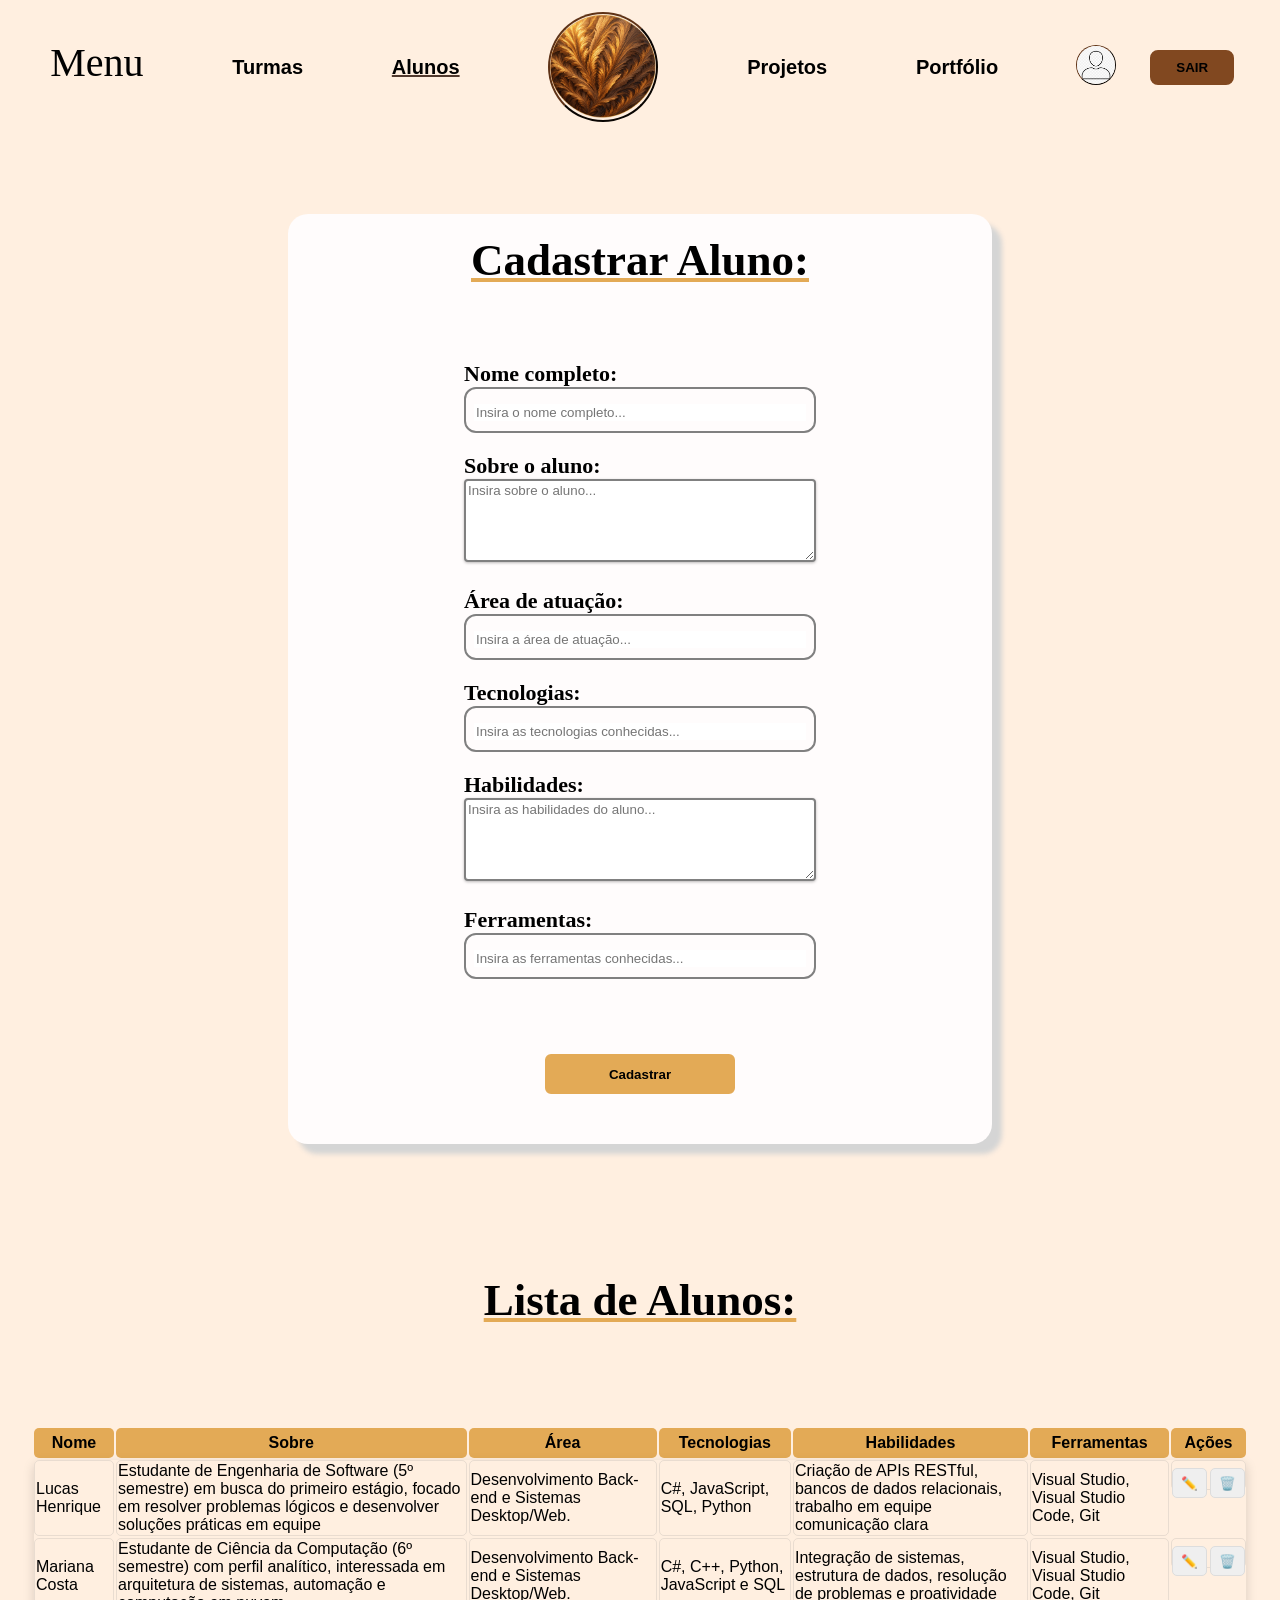
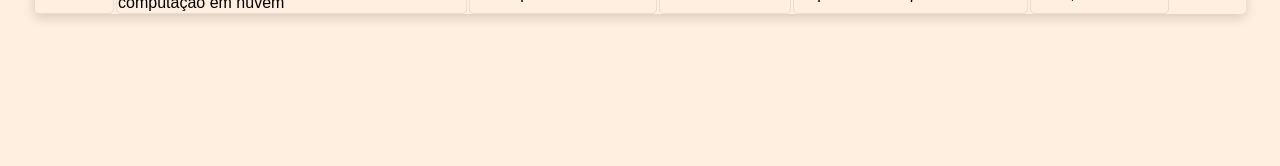
<file: alunos.html>
<!DOCTYPE html>
<html lang="pt-br">
<head>
    <meta charset="UTF-8">
    <meta name="viewport" content="width=device-width, initial-scale=1.0">
    <title>Cadastro e Listagem - Alunos</title>
    <link rel="stylesheet" href="alunos.css">
</head>
<body>
    <header>
        <nav>
            <ul>
                <p><a href="menu.html">Menu</a></p>
                <li><a href="turmas.html">Turmas</a></li>
                <li style="text-decoration: underline rgb(80, 56, 45);"><a href="alunos.html"></a>Alunos</li>

                <img src="img/logo.png" alt="Logo">

                <li><a href="projetos.html">Projetos</a></li>
                <li><a href="portfolio.html">Portfólio</a></li>
            </ul>

            <div>
                <img src="img/perfil.jpeg" alt="Perfil" class="img-perfil">
            </div>

            <button class="btn-sair"><a href="index.html">SAIR</a></button>
        </nav>
    </header>
    <section>



        <form action="">
            <h2>Cadastrar Aluno:</h2>
            <fieldset>
                <div class="nome">
                    <label for="name"><b>Nome completo:</b></label>
                    <div class="input-item">
                        <i class="fa-solid fa-user"></i>
                        <input type="text" id="nome" placeholder="Insira o nome completo...">
                    </div>
                </div>

                <div class="sobre">
                    <label for="sobre"><b>Sobre o aluno:</b></label>
                    <div>
                        <i class="fa-solid fa-phone"></i>
                        <textarea id="sobre" rows="5" placeholder="Insira sobre o aluno..."></textarea>
                    </div>
                </div>

                <div class="area">
                    <label for="area"><b>Área de atuação:</b></label>
                    <div class="input-item">
                        <i class="fa-regular fa-envelope"></i>
                        <input type="text" id="area" placeholder="Insira a área de atuação...">
                    </div>
                </div>

                <div class="tecnologias">
                    <label for="tecnologias"><b>Tecnologias:</b></label>
                    <div class="input-item">
                        <i class="fa-solid fa-phone"></i>
                        <input id="tecnologias" type="text" placeholder="Insira as tecnologias conhecidas...">
                    </div>
                </div>

                <div class="habilidades">
                    <label for="habilidades"><b>Habilidades:</b></label>
                    <div>
                        <i class="fa-solid fa-phone"></i>
                        <textarea id="habilidades" rows="5" placeholder="Insira as habilidades do aluno..."></textarea>
                    </div>
                </div>

                <div class="ferramentas">
                    <label for="ferramentas"><b>Ferramentas:</b></label>
                    <div class="input-item">
                        <i class="fa-solid fa-phone"></i>
                        <input id="ferramentas" type="text" placeholder="Insira as ferramentas conhecidas...">
                    </div>
                </div>
            </fieldset>

            <button class="btn-cadastro"><a href="#"></a><b>Cadastrar</b></button>

        </form>
    </section>


    <h3>Lista de Alunos:</h3>


    <table>
        <thead>
            <th>Nome</th>
            <th>Sobre</th>
            <th>Área</th>
            <th>Tecnologias</th>
            <th>Habilidades</th>
            <th>Ferramentas</th>
            <th class="acoes2">Ações</th>
        </thead>

        <tbody>
            <tr>
                <td>Lucas Henrique</td>
                <td>Estudante de Engenharia de Software (5º semestre) em busca do 
                    primeiro estágio, focado em resolver problemas lógicos e desenvolver 
                    soluções práticas em equipe</td>
                    <td>Desenvolvimento Back-end e Sistemas Desktop/Web.</td>
                <td>C#, JavaScript, SQL, Python</td>
                <td>Criação de APIs RESTful, bancos de dados relacionais, trabalho em equipe 
                    comunicação clara</td>
                    <td>Visual Studio, Visual Studio Code, Git</td>
                <td class="acoes">
                    <button class="editar">✏️</button>
                    <button class="excluir">🗑️</button>
                </td>
            </tr>

            <tr>
                <td>Mariana Costa</td>
                <td>Estudante de Ciência da Computação (6º semestre) com perfil analítico, 
                    interessada em arquitetura de sistemas, automação e computação em nuvem</td>
                <td>Desenvolvimento Back-end e Sistemas Desktop/Web.</td>
                <td>C#, C++, Python, JavaScript e SQL</td>
                <td>Integração de sistemas, estrutura de dados, resolução de problemas e proatividade</td>
                <td>Visual Studio, Visual Studio Code, Git</td>
                <td class="acoes">
                    <button class="editar">✏️</button>
                    <button class="excluir">🗑️</button>
                </td>
            </tr>
        </tbody>
    </table>
</body>
</html>
</file>
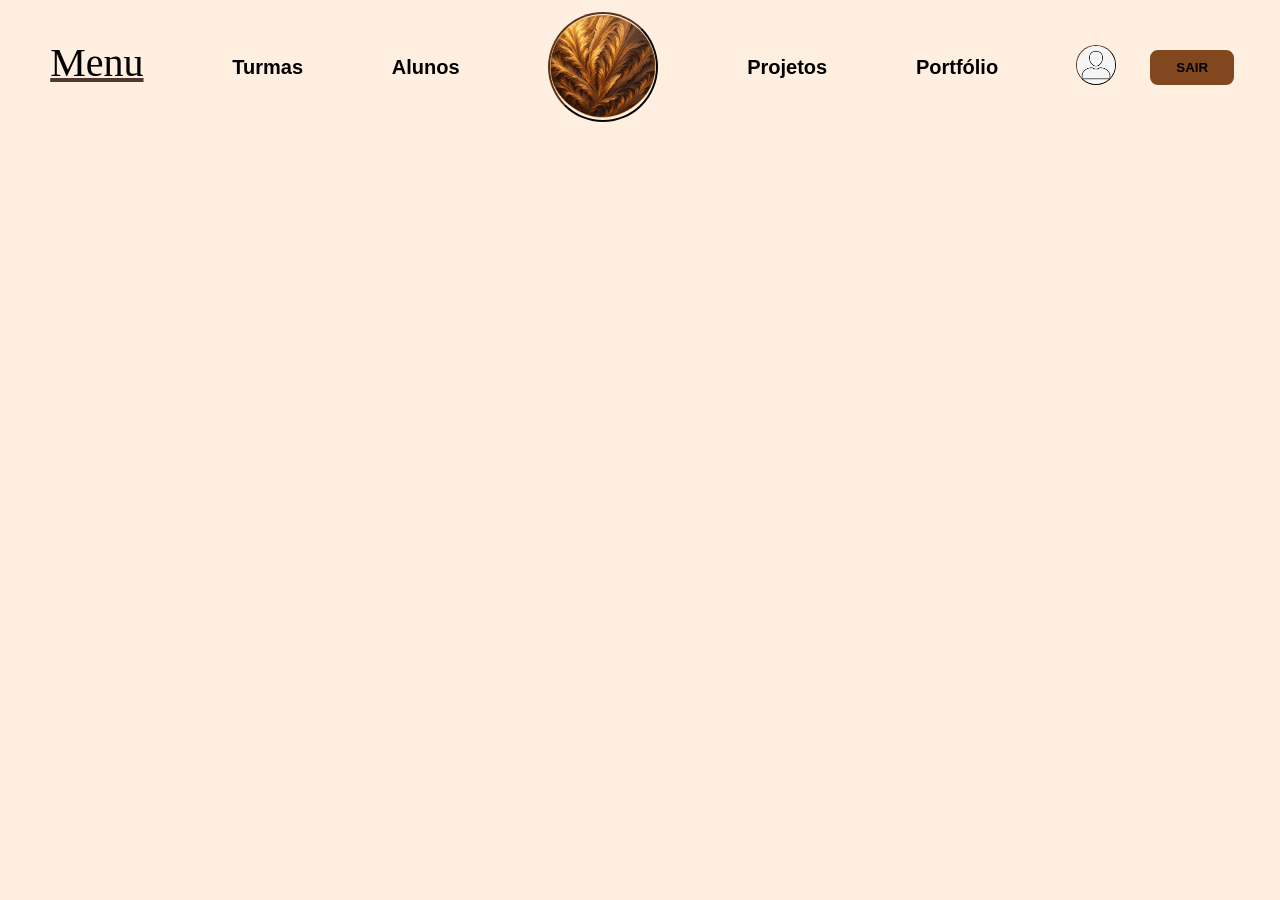
<file: menu.html>
<!DOCTYPE html>
<html lang="pt-br">
<head>
    <meta charset="UTF-8">
    <meta name="viewport" content="width=device-width, initial-scale=1.0">
    <title>Menu</title>
    <link rel="stylesheet" href="menu.css">
</head>
<body>
    <header>
        <nav>
            <ul>
                <p style="text-decoration: underline rgb(80, 56, 45);"><a href="menu.html">Menu</a></p>
                <li><a href="turmas.html">Turmas</a></li>
                <li><a href="alunos.html">Alunos</a></li>

                <img src="img/logo.png" alt="Logo">
                
                <li><a href="projetos.html">Projetos</a></li>
                <li><a href="portfolio.html">Portfólio</a></li>
            </ul>

            <div>
                <img src="img/perfil.jpeg" alt="Perfil" class="img-perfil">
            </div>

            <button class="btn-sair"><a href="index.html">SAIR</a></button>
        </nav>
    </header>
</body>
</html>
</file>
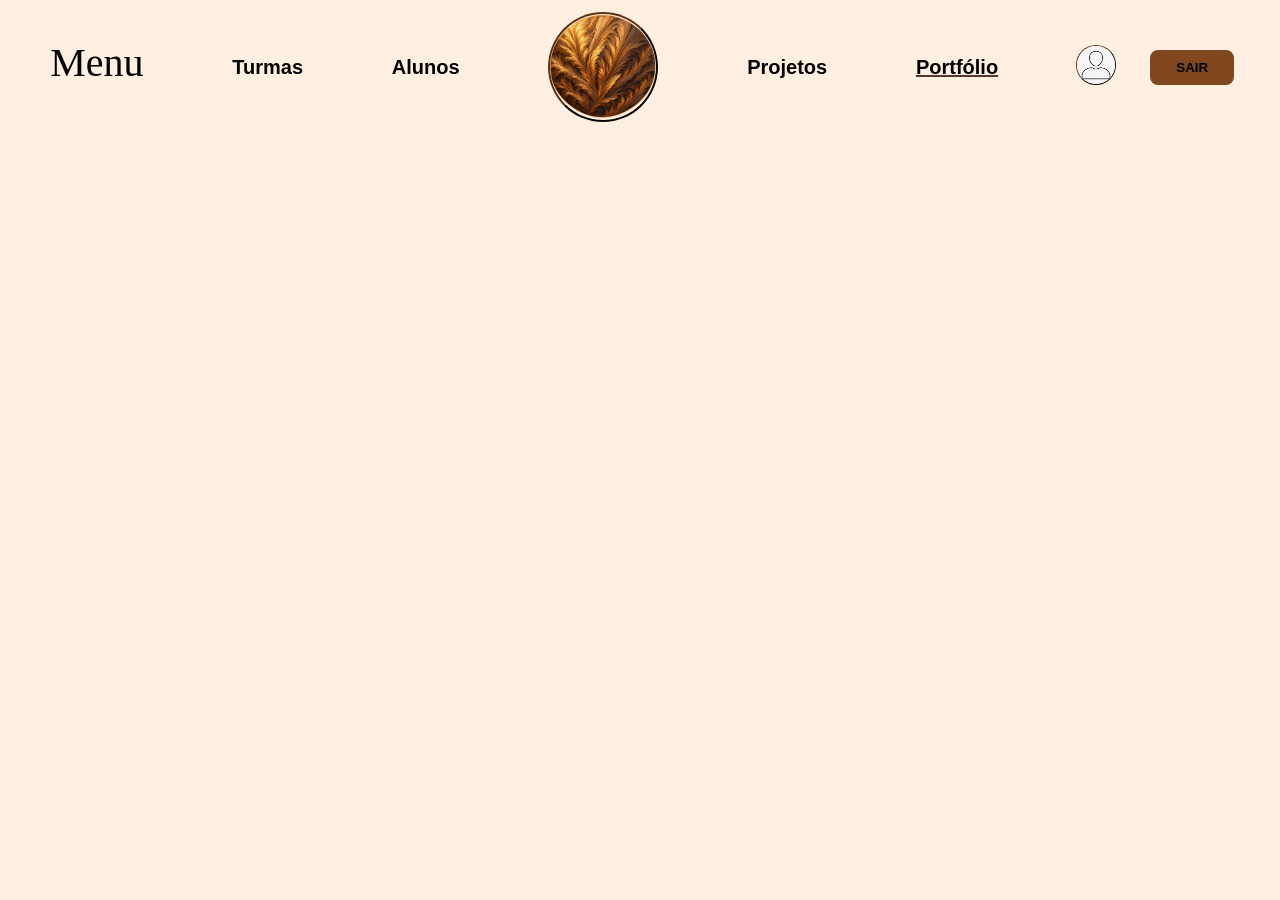
<file: portfolio.html>
<!DOCTYPE html>
<html lang="pt-br">
<head>
    <meta charset="UTF-8">
    <meta name="viewport" content="width=device-width, initial-scale=1.0">
    <title>Portfólio</title>
    <link rel="stylesheet" href="portfolio.css">
</head>
<body>
    <header>
        <nav>
            <ul>
                <p><a href="menu.html">Menu</a></p>
                <li><a href="turmas.html">Turmas</a></li>
                <li><a href="alunos.html">Alunos</a></li>

                <img src="img/logo.png" alt="Logo">

                <li><a href="projetos.html">Projetos</a></li>
                <li style="text-decoration: underline rgb(80, 56, 45);"><a href="portfolio.html">Portfólio</a></li>
                
            </ul>

            <div>
                <img src="img/perfil.jpeg" alt="Perfil" class="img-perfil">
            </div>

            <button class="btn-sair"><a href="index.html">SAIR</a></button>
        </nav>
    </header>
</body>
</html>
</file>
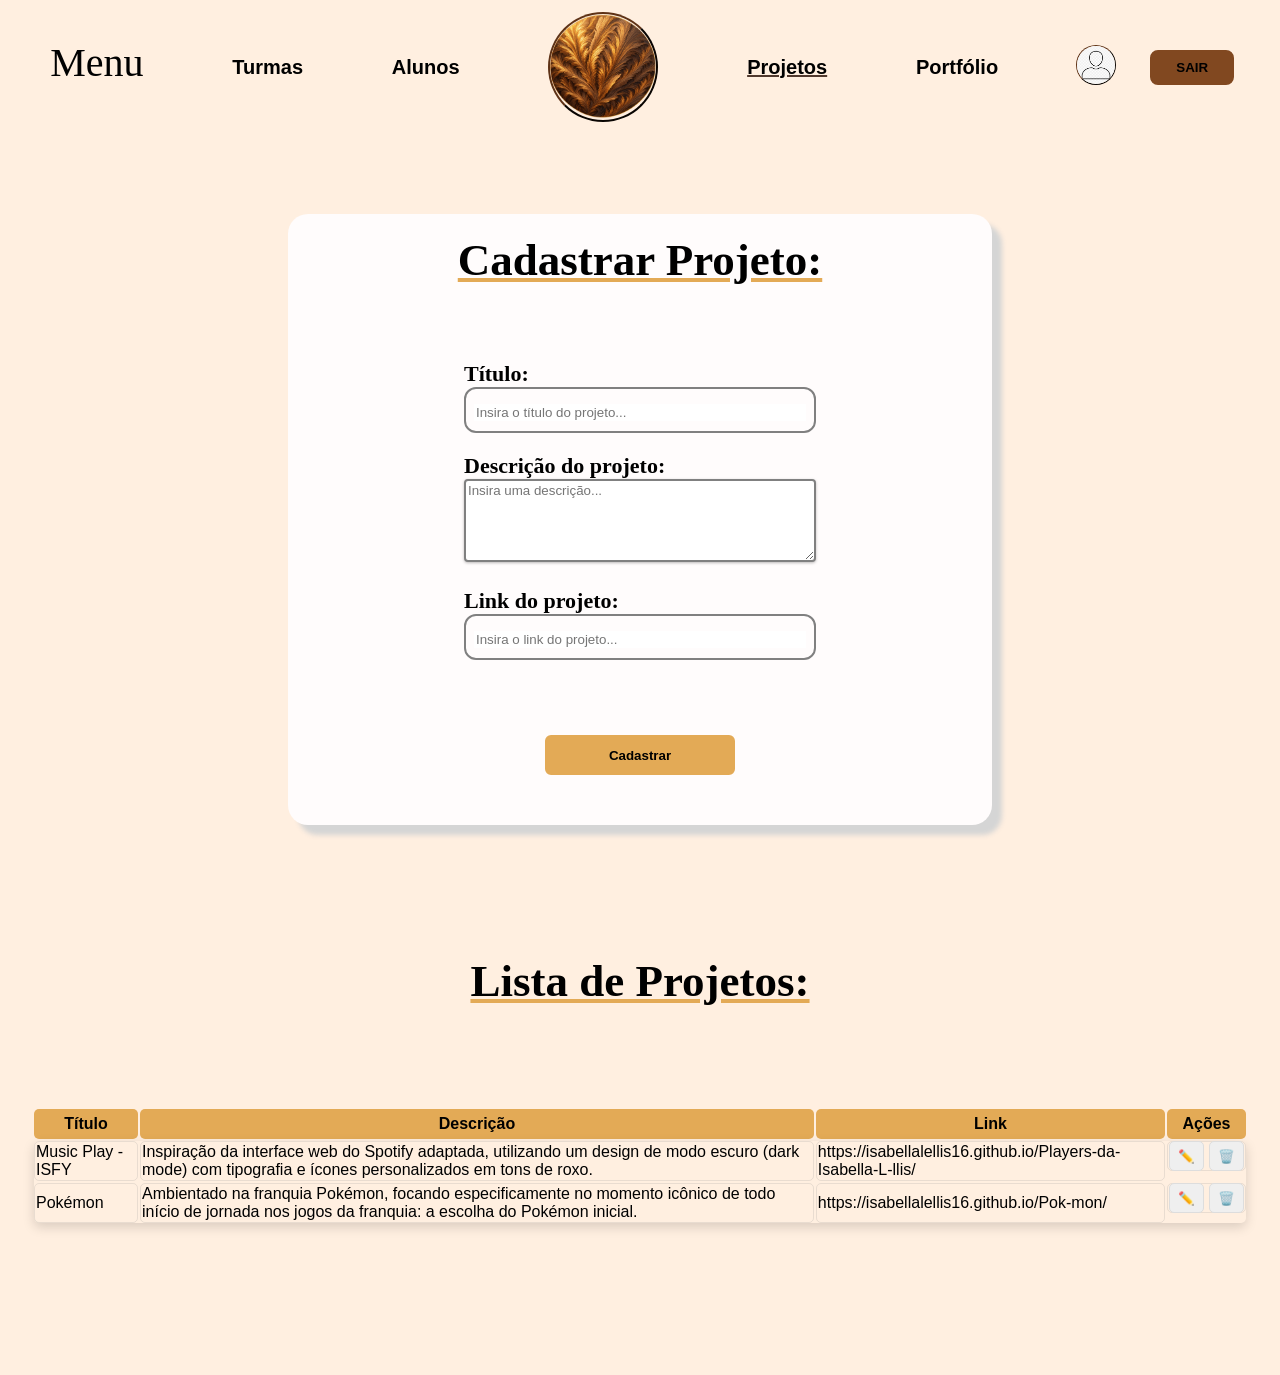
<file: projetos.html>
<!DOCTYPE html>
<html lang="pt-br">
<head>
    <meta charset="UTF-8">
    <meta name="viewport" content="width=device-width, initial-scale=1.0">
    <title>Cadastro e Listagem - Projetos</title>
    <link rel="stylesheet" href="projetos.css">
</head>
<body>
    <header>
        <nav>
            <ul>
                <p><a href="menu.html">Menu</a></p>
                <li><a href="turmas.html">Turmas</a></li>
                <li><a href="alunos.html">Alunos</a></li>

                <img src="img/logo.png" alt="Logo">

                <li style="text-decoration: underline rgb(80, 56, 45);"><a href="projetos.html">Projetos</a></li>
                <li><a href="portfolio.html">Portfólio</a></li>
            </ul>

            <div>
                <img src="img/perfil.jpeg" alt="Perfil" class="img-perfil">
            </div>

            <button class="btn-sair"><a href="index.html">SAIR</a></button>
        </nav>
    </header>
    <section>



        <form action="">
            <h2>Cadastrar Projeto:</h2>
            <fieldset>
                <div class="titulo">
                    <label for="titulo"><b>Título:</b></label>
                    <div class="input-item">
                        <i class="fa-solid fa-user"></i>
                        <input type="text" id="titulo" placeholder="Insira o título do projeto...">
                    </div>
                </div>

                <div class="descricao">
                    <label for="descricao"><b>Descrição do projeto:</b></label>
                    <div>
                        <i class="fa-solid fa-phone"></i>
                        <textarea id="descricao" rows="5" placeholder="Insira uma descrição..."></textarea>
                    </div>
                </div>

                <div class="link">
                    <label for="link"><b>Link do projeto:</b></label>
                    <div class="input-item">
                        <i class="fa-regular fa-envelope"></i>
                        <input type="text" id="link" placeholder="Insira o link do projeto...">
                    </div>
                </div>
            </fieldset>

            <button class="btn-cadastro"><a href="#"></a><b>Cadastrar</b></button>

        </form>
    </section>


    <h3>Lista de Projetos:</h3>


    <table>
        <thead>
            <th>Título</th>
            <th>Descrição</th>
            <th>Link</th>
            <th class="acoes2">Ações</th>
        </thead>

        <tbody>
            <tr>
                <td>Music Play - ISFY</td>
                <td>Inspiração da interface web do Spotify adaptada, utilizando 
                    um design de modo escuro (dark mode) com tipografia e ícones personalizados em tons de roxo.</td>
                    <td><a href="https://isabellalellis16.github.io/Players-da-Isabella-L-llis/">https://isabellalellis16.github.io/Players-da-Isabella-L-llis/</a></td>
                <td class="acoes">
                    <button class="editar">✏️</button>
                    <button class="excluir">🗑️</button>
                </td>
            </tr>

            <tr>
                <td>Pokémon</td>
                <td>Ambientado na franquia Pokémon, focando especificamente no momento icônico de todo início de jornada nos 
                    jogos da franquia: a escolha do Pokémon inicial.</td>
                <td><a href="https://isabellalellis16.github.io/Pok-mon/">https://isabellalellis16.github.io/Pok-mon/</a></td>
                <td class="acoes">
                    <button class="editar">✏️</button>
                    <button class="excluir">🗑️</button>
                </td>
            </tr>
        </tbody>
    </table>
</body>
</html>
</file>
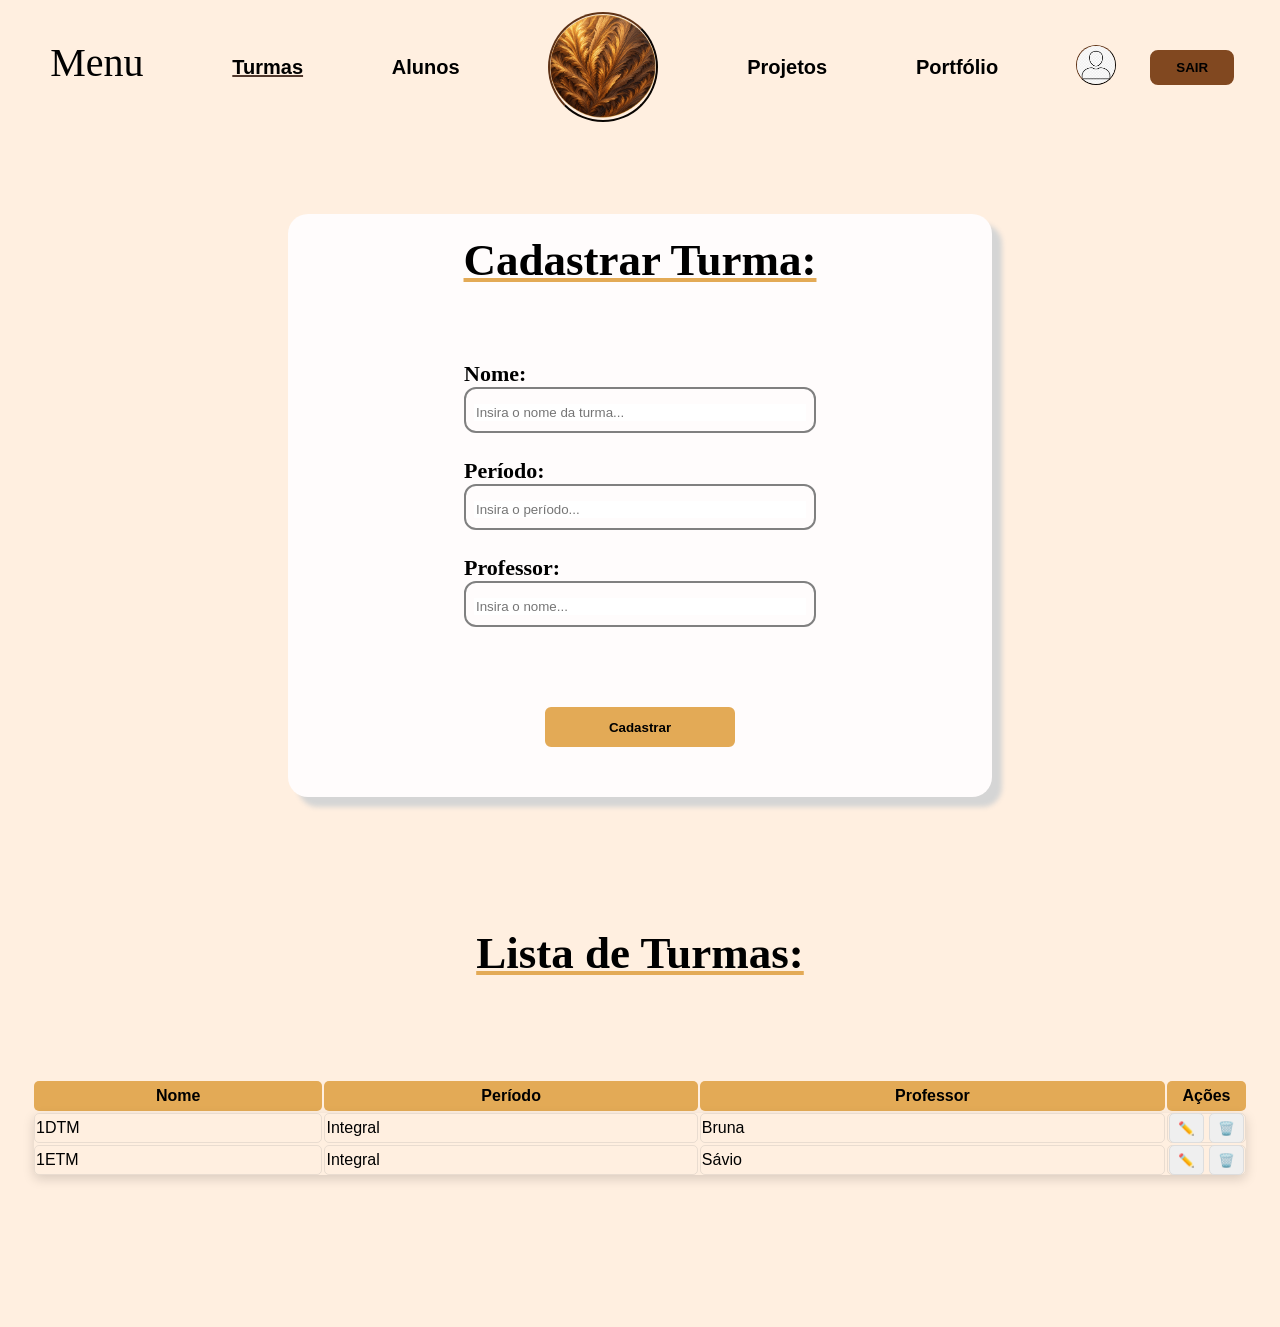
<file: turmas.html>
<!DOCTYPE html>
<html lang="pt-br">
<head>
    <meta charset="UTF-8">
    <meta name="viewport" content="width=device-width, initial-scale=1.0">
    <title>Cadastro e Listagem - Turmas</title>
    <link rel="stylesheet" href="turmas.css">
</head>
<body>
    <header>
        <nav>
            <ul>
                <p><a href="menu.html">Menu</a></p>
                <li style="text-decoration: underline rgb(80, 56, 45);"><a href="turmas.html">Turmas</a></li>
                <li><a href="alunos.html">Alunos</a></li>

                <img src="img/logo.png" alt="Logo">

                <li><a href="projetos.html">Projetos</a></li>
                <li><a href="portfolio.html">Portfólio</a></li>
            </ul>

            <div>
                <img src="img/perfil.jpeg" alt="Perfil" class="img-perfil">
            </div>

            <button class="btn-sair"><a href="index.html">SAIR</a></button>
        </nav>
    </header>
    <section>



        <form action="">
            <h2>Cadastrar Turma:</h2>
            <fieldset>
                <div class="nome">
                    <label for="name"><b>Nome:</b></label>
                    <div class="input-item">
                        <i class="fa-solid fa-user"></i>
                        <input type="name" id="text" placeholder="Insira o nome da turma...">
                    </div>
                </div>

                <div class="periodo">
                    <label for="periodo"><b>Período:</b></label>
                    <div class="input-item">
                        <i class="fa-solid fa-phone"></i>
                        <input id="periodo" type="text" placeholder="Insira o período...">
                    </div>
                </div>

                <div class="professor">
                    <label for="eprofessor"><b>Professor:</b></label>
                    <div class="input-item">
                        <i class="fa-regular fa-envelope"></i>
                        <input type="text" id="professor" placeholder="Insira o nome...">
                    </div>
                </div>
            </fieldset>

            <button class="btn-cadastro"><a href="#"></a><b>Cadastrar</b></button>

        </form>
    </section>


    <h3>Lista de Turmas:</h3>


    <table>
        <thead>
            <th>Nome</th>
            <th>Período</th>
            <th>Professor</th>
            <th class="acoes2">Ações</th>
        </thead>

        <tbody>
            <tr>
                <td>1DTM</td>
                <td>Integral</td>
                <td>Bruna</td>
                <td class="acoes">
                    <button class="editar">✏️</button>
                    <button class="excluir">🗑️</button>
                </td>
            </tr>

            <tr>
                <td>1ETM</td>
                <td>Integral</td>
                <td>Sávio</td>
                <td class="acoes">
                    <button class="editar">✏️</button>
                    <button class="excluir">🗑️</button>
                </td>
            </tr>
        </tbody>
    </table>
</body>
</html>
</file>
<file: alunos.css>
*{
    margin: 0;
    box-sizing: border-box;
}

body{
    background-color: rgb(255, 239, 224);
}

nav{
    display: flex;
    justify-content: space-evenly;
    align-items: center;
    padding: 12px;
    margin-left: -40px;
}

img{
   width: 110px;
   height: 110px;
   border:#5E3216 outset 2px;
   border-radius: 200px;
}

.img-perfil{
    width: 40px;
    height: 40px;
    border:#5E3216 outset 0.1px;
    border-radius: 50%;
    cursor: pointer;
}

a{
    text-decoration: none;
    color: black;
}

ul{
    list-style: none;
    padding: 0px;
    display: flex;
    justify-content: space-around;
    align-items: center;
    width: 80%;
    font-family: Arial, Helvetica, sans-serif;
}

p{
    font-size: 40px;
    font-family: 'Times New Roman', Times, serif;
    margin-top: -10px;
}

li{
    cursor: pointer;
    font-weight: bold;
    font-size: 20px;
}

.btn-sair{
    background-color: #814820;
    border: 2px solid #814820;
    color: black;
    padding: 8px 24px;
    border-radius: 8px;
    cursor: pointer;
    font-weight: bold;
}

.btn-sair:hover{
    background-color: #5E3216;
    border: 2px solid #5E3216;
    color: black;
    padding: 8px 24px;
    border-radius: 8px;
    cursor: pointer;
    font-weight: bold;
}

header{
    background-color: rgb(255, 239, 224);
}
header:hover{
    background-color: #E3AA56;
}


/* Cadastro aluno */
section{
    width: 100%;
    padding: 80px 0 0 0;
}

h2{
    font-family: 'Times New Roman', Times, serif;
    font-size: 45px;
    text-decoration: underline #E3AA56;
    padding: 0 0 25px 0;
    display: flex;
    justify-content: center;
    align-items: center;
}

form{
    padding: 20px 0 50px 0;
    width: 55%;
    display: flex;
    justify-content: center;
    align-items: center;
    flex-direction: column;
    box-shadow: 10px 10px 5px rgb(213, 213, 213);
    border-radius: 20px;
    background-color: rgb(255, 252, 252);
    margin: auto;
    font-size: 22px;
}

.nome, .sobre, .area, .tecnologias, .habilidades, .ferramentas{
    padding: 0 0 20px 0;
}

fieldset{
    margin-bottom: 50px;
    display: flex;
    flex-direction: column;
    display: flex;
    border: none;
    padding: 50px 0 5px 0;
    width: 50%;
}

textarea{
    width: 100%;
    border: 2px solid gray;
    border-radius: 4px;
    font-family: sans-serif;
    box-shadow: 0px 1px 3px rgba(0, 0, 0, 0.267);
}

.btn-cadastro{
    width: 27%;
    height: 40px;
    cursor: pointer;
    border: 2px solid #E3AA56;
    background-color: #E3AA56;
    border-radius: 6px;
}

.btn-cadastro:hover{
    background-color: #ac8141;
    border-color: #ac8141;
}

.input-item{
    width: 100%;
    border: 2px solid gray;
    padding: 8px;
    border-radius: 12px;
}

input{
    border: none;
    outline: none;
    width: 100%;
}




table{
    width: 95%;
    padding: 50px 0 150px 0;
    margin-right: auto;
    margin-left: auto;
}

h3{
    font-family: 'Times New Roman', Times, serif;
    font-size: 45px;
    text-decoration: underline #E3AA56;
    padding: 130px 0 50px 0;
    display: flex;
    justify-content: center;
    align-items: center;
}

thead{
    background-color: #E3AA56;
    height: 30px;
    font-family: 'Lucida Sans', 'Lucida Sans Regular', 'Lucida Grande', 'Lucida Sans Unicode', Geneva, Verdana, sans-serif;
}

td{
    height: 30px;
    font-family: 'Segoe UI', Tahoma, Geneva, Verdana, sans-serif;
    border: #8f8f8f31 0.5px solid;
    border-radius: 5px;
}

th{
    border-radius: 5px;
}

tbody{
    box-shadow: 0px 4px 12px rgba(0, 0, 0, 0.15);
    border-radius: 5px;
}

.acoes {
    display: flex;
    gap: 3px;
    align-items: center;
    padding: 16px 0 0 0;
}

.acoes button {
    width: 35px;
    height: 30px;
    border: 1px solid #ddd;
    border-radius: 5px;
    cursor: pointer;
    display: flex;
    justify-content: center;
    align-items: center;
}

.acoes2{
    width: 0.5%;
}
</file>
<file: menu.css>
*{
    margin: 0;
    box-sizing: border-box;
}

body{
    background-color: rgb(255, 239, 224);
}

nav{
    display: flex;
    justify-content: space-evenly;
    align-items: center;
    padding: 12px;
    margin-left: -40px;
}

img{
   width: 110px;
   height: 110px;
   border:#5E3216 outset 2px;
   border-radius: 100%;
}

.img-perfil{
    width: 40px;
    height: 40px;
    border:#5E3216 outset 0.1px;
    border-radius: 50%;
    cursor: pointer;
}

a{
    text-decoration: none;
    color: black;
}

ul{
    list-style: none;
    padding: 0px;
    display: flex;
    justify-content: space-around;
    align-items: center;
    width: 80%;
    font-family: Arial, Helvetica, sans-serif;
}

p{
    font-size: 40px;
    text-decoration: underline #5E3216;
    font-family: 'Times New Roman', Times, serif;
    margin-top: -10px;
}

li{
    cursor: pointer;
    font-weight: bold;
    font-size: 20px;
}

.btn-sair{
    background-color: #814820;
    border: 2px solid #814820;
    color: black;
    padding: 8px 24px;
    border-radius: 8px;
    cursor: pointer;
    font-weight: bold;
}

.btn-sair:hover{
    background-color: #5E3216;
    border: 2px solid #5E3216;
    color: black;
    padding: 8px 24px;
    border-radius: 8px;
    cursor: pointer;
    font-weight: bold;
}

header{
    background-color: rgb(255, 239, 224);
}
header:hover{
    background-color: #E3AA56;
}
</file>
<file: portfolio.css>
*{
    margin: 0;
    box-sizing: border-box;
}

body{
    background-color: rgb(255, 239, 224);
}

nav{
    display: flex;
    justify-content: space-evenly;
    align-items: center;
    padding: 12px;
    margin-left: -40px;
}

img{
   width: 110px;
   height: 110px;
   border:#5E3216 outset 2px;
   border-radius: 200px;
}

.img-perfil{
    width: 40px;
    height: 40px;
    border:#5E3216 outset 0.1px;
    border-radius: 50%;
    cursor: pointer;
}

a{
    text-decoration: none;
    color: black;
}

ul{
    list-style: none;
    padding: 0px;
    display: flex;
    justify-content: space-around;
    align-items: center;
    width: 80%;
    font-family: Arial, Helvetica, sans-serif;
}

p{
    font-size: 40px;
    font-family: 'Times New Roman', Times, serif;
    margin-top: -10px;
}

li{
    cursor: pointer;
    font-weight: bold;
    font-size: 20px;
}

.btn-sair{
    background-color: #814820;
    border: 2px solid #814820;
    color: black;
    padding: 8px 24px;
    border-radius: 8px;
    cursor: pointer;
    font-weight: bold;
}

.btn-sair:hover{
    background-color: #5E3216;
    border: 2px solid #5E3216;
    color: black;
    padding: 8px 24px;
    border-radius: 8px;
    cursor: pointer;
    font-weight: bold;
}

header{
    background-color: rgb(255, 239, 224);
}
header:hover{
    background-color: #E3AA56;
}
</file>
<file: projetos.css>
*{
    margin: 0;
    box-sizing: border-box;
}

body{
    background-color: rgb(255, 239, 224);
}

nav{
    display: flex;
    justify-content: space-evenly;
    align-items: center;
    padding: 12px;
    margin-left: -40px;
}

img{
   width: 110px;
   height: 110px;
   border:#5E3216 outset 2px;
   border-radius: 200px;
}

.img-perfil{
    width: 40px;
    height: 40px;
    border:#5E3216 outset 0.1px;
    border-radius: 50%;
    cursor: pointer;
}

a{
    text-decoration: none;
    color: black;
}

ul{
    list-style: none;
    padding: 0px;
    display: flex;
    justify-content: space-around;
    align-items: center;
    width: 80%;
    font-family: Arial, Helvetica, sans-serif;
}

p{
    font-size: 40px;
    font-family: 'Times New Roman', Times, serif;
    margin-top: -10px;
}

li{
    cursor: pointer;
    font-weight: bold;
    font-size: 20px;
}

.btn-sair{
    background-color: #814820;
    border: 2px solid #814820;
    color: black;
    padding: 8px 24px;
    border-radius: 8px;
    cursor: pointer;
    font-weight: bold;
}

.btn-sair:hover{
    background-color: #5E3216;
    border: 2px solid #5E3216;
    color: black;
    padding: 8px 24px;
    border-radius: 8px;
    cursor: pointer;
    font-weight: bold;
}

header{
    background-color: rgb(255, 239, 224);
}
header:hover{
    background-color: #E3AA56;
}


/* Cadastro projeto */
section{
    width: 100%;
    padding: 80px 0 0 0;
}

h2{
    font-family: 'Times New Roman', Times, serif;
    font-size: 45px;
    text-decoration: underline #E3AA56;
    padding: 0 0 25px 0;
    display: flex;
    justify-content: center;
    align-items: center;
}

form{
    padding: 20px 0 50px 0;
    width: 55%;
    display: flex;
    justify-content: center;
    align-items: center;
    flex-direction: column;
    box-shadow: 10px 10px 5px rgb(213, 213, 213);
    border-radius: 20px;
    background-color: rgb(255, 252, 252);
    margin: auto;
    font-size: 22px;
}

.titulo, .descricao, .link{
    padding: 0 0 20px 0;
}

fieldset{
    margin-bottom: 50px;
    display: flex;
    flex-direction: column;
    display: flex;
    border: none;
    padding: 50px 0 5px 0;
    width: 50%;
}

textarea{
    width: 100%;
    border: 2px solid gray;
    border-radius: 4px;
    font-family: sans-serif;
    box-shadow: 0px 1px 3px rgba(0, 0, 0, 0.267);
}

.btn-cadastro{
    width: 27%;
    height: 40px;
    cursor: pointer;
    border: 2px solid #E3AA56;
    background-color: #E3AA56;
    border-radius: 6px;
}

.btn-cadastro:hover{
    background-color: #ac8141;
    border-color: #ac8141;
}

.input-item{
    width: 100%;
    border: 2px solid gray;
    padding: 8px;
    border-radius: 12px;
}

input{
    border: none;
    outline: none;
    width: 100%;
}





table{
    width: 95%;
    padding: 50px 0 150px 0;
    margin-right: auto;
    margin-left: auto;
}

h3{
    font-family: 'Times New Roman', Times, serif;
    font-size: 45px;
    text-decoration: underline #E3AA56;
    padding: 130px 0 50px 0;
    display: flex;
    justify-content: center;
    align-items: center;
}

thead{
    background-color: #E3AA56;
    height: 30px;
    font-family: 'Lucida Sans', 'Lucida Sans Regular', 'Lucida Grande', 'Lucida Sans Unicode', Geneva, Verdana, sans-serif;
}

td{
    height: 30px;
    font-family: 'Segoe UI', Tahoma, Geneva, Verdana, sans-serif;
    border: #8f8f8f31 0.5px solid;
    border-radius: 5px;
}

th{
    border-radius: 5px;
}

tbody{
    box-shadow: 0px 4px 12px rgba(0, 0, 0, 0.15);
    border-radius: 5px;
}

.acoes {
    display: flex;
    gap: 5px;
    align-items: center;
}

.acoes button {
    width: 35px;
    height: 30px;
    border: 1px solid #ddd;
    border-radius: 5px;
    cursor: pointer;
    display: flex;
    justify-content: center;
    align-items: center;
}

.acoes2{
    width: 0.5%;
}
</file>
<file: turmas.css>
*{
    margin: 0;
    box-sizing: border-box;
}

body{
    background-color: rgb(255, 239, 224);
}

nav{
    display: flex;
    justify-content: space-evenly;
    align-items: center;
    padding: 12px;
    margin-left: -40px;
}

img{
   width: 110px;
   height: 110px;
   border:#5E3216 outset 2px;
   border-radius: 200px;
}

.img-perfil{
    width: 40px;
    height: 40px;
    border:#5E3216 outset 0.1px;
    border-radius: 50%;
    cursor: pointer;
}

a{
    text-decoration: none;
    color: black;
}

ul{
    list-style: none;
    padding: 0px;
    display: flex;
    justify-content: space-around;
    align-items: center;
    width: 80%;
    font-family: Arial, Helvetica, sans-serif;
}

p{
    font-size: 40px;
    font-family: 'Times New Roman', Times, serif;
    margin-top: -10px;
}

li{
    cursor: pointer;
    font-weight: bold;
    font-size: 20px;
}

.btn-sair{
    background-color: #814820;
    border: 2px solid #814820;
    color: black;
    padding: 8px 24px;
    border-radius: 8px;
    cursor: pointer;
    font-weight: bold;
}

.btn-sair:hover{
    background-color: #5E3216;
    border: 2px solid #5E3216;
    color: black;
    padding: 8px 24px;
    border-radius: 8px;
    cursor: pointer;
    font-weight: bold;
}

header{
    background-color: rgb(255, 239, 224);
}
header:hover{
    background-color: #E3AA56;
}

/* Cadastro cliente */
section{
    width: 100%;
    padding: 80px 0 0 0;
}

h2{
    font-family: 'Times New Roman', Times, serif;
    font-size: 45px;
    text-decoration: underline #E3AA56;
    padding: 0 0 25px 0;
    display: flex;
    justify-content: center;
    align-items: center;
}

form{
    padding: 20px 0 50px 0;
    width: 55%;
    display: flex;
    justify-content: center;
    align-items: center;
    flex-direction: column;
    box-shadow: 10px 10px 5px rgb(213, 213, 213);
    border-radius: 20px;
    background-color: rgb(255, 252, 252);
    margin: auto;
    font-size: 22px;
}

.nome, .periodo, .professor{
    padding: 0 0 25px 0;
}

fieldset{
    margin-bottom: 50px;
    display: flex;
    flex-direction: column;
    display: flex;
    border: none;
    padding: 50px 0 5px 0;
    width: 50%;
}

.btn-cadastro{
    width: 27%;
    height: 40px;
    cursor: pointer;
    border: 2px solid #E3AA56;
    background-color: #E3AA56;
    border-radius: 6px;
}

.btn-cadastro:hover{
    background-color: #ac8141;
    border-color: #ac8141;
}

.input-item{
    width: 100%;
    border: 2px solid gray;
    padding: 8px;
    border-radius: 12px;
}

input{
    border: none;
    outline: none;
    width: 100%;
}





table{
    width: 95%;
    padding: 50px 0 150px 0;
    margin-right: auto;
    margin-left: auto;
}

h3{
    font-family: 'Times New Roman', Times, serif;
    font-size: 45px;
    text-decoration: underline #E3AA56;
    padding: 130px 0 50px 0;
    display: flex;
    justify-content: center;
    align-items: center;
}

thead{
    background-color: #E3AA56;
    height: 30px;
    font-family: 'Lucida Sans', 'Lucida Sans Regular', 'Lucida Grande', 'Lucida Sans Unicode', Geneva, Verdana, sans-serif;
}

td{
    height: 30px;
    font-family: 'Segoe UI', Tahoma, Geneva, Verdana, sans-serif;
    border: #8f8f8f31 0.5px solid;
    border-radius: 5px;
}

th{
    border-radius: 5px;
}

tbody{
    box-shadow: 0px 4px 12px rgba(0, 0, 0, 0.15);
    border-radius: 5px;
}


.acoes {
    display: flex;
    gap: 5px;
    align-items: center;
}

.acoes button {
    width: 35px;
    height: 30px;
    border: 1px solid #ddd;
    border-radius: 5px;
    cursor: pointer;
    display: flex;
    justify-content: center;
    align-items: center;
}

.acoes2{
    width: 0.5%;
}
</file>
